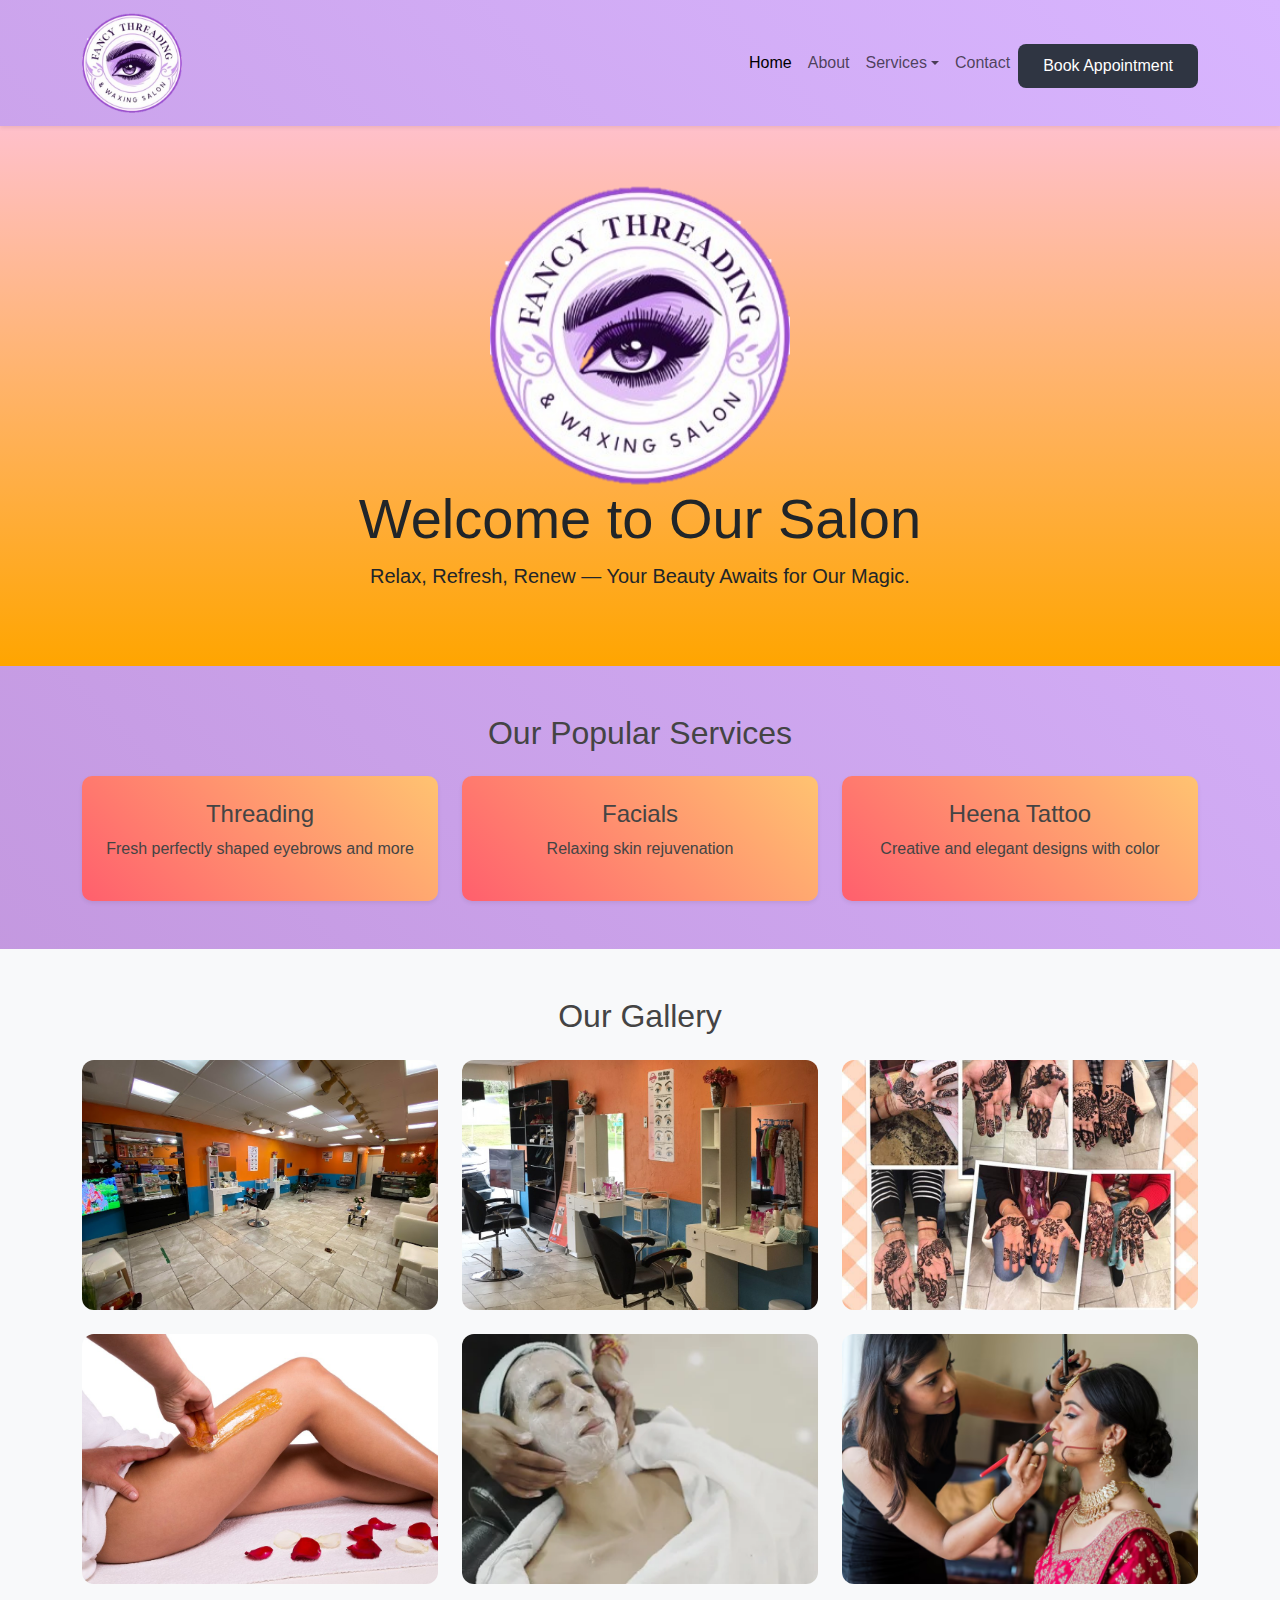
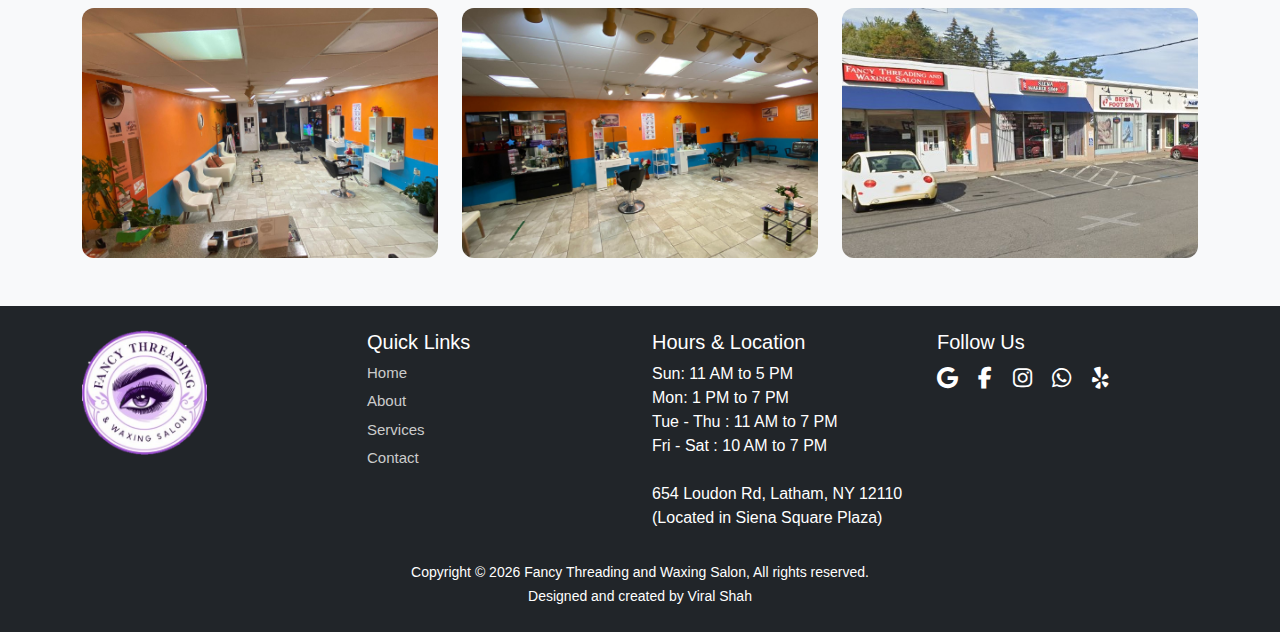
<file: index.html>
<!DOCTYPE html>
<html lang="en">
<head>
  <meta charset="UTF-8" />
  <meta name="viewport" content="width=device-width, initial-scale=1" />
  <title>Fancy Threading Salon | Home</title>
  <link rel="icon" href="images/favicon.ico">
  <link rel="stylesheet" href="https://cdnjs.cloudflare.com/ajax/libs/bootstrap/5.3.2/css/bootstrap.min.css">
  <link rel="stylesheet" href="css/style.css">
  <link rel="stylesheet" href="https://cdnjs.cloudflare.com/ajax/libs/font-awesome/6.5.0/css/all.min.css">
</head>
<body>

  <!-- NAV -->
  <nav class="navbar navbar-expand-lg navbar-light bg-light.bg-gradient shadow-sm nav">
    <div class="container">
      <a class="navbar-brand" href="index.html">
        <img src="logo3.png" height="100" width="100" alt="Fancy Threading Salon">
      </a>
      <button class="navbar-toggler" type="button" data-bs-toggle="collapse"
              data-bs-target="#navmenu">
        <span class="navbar-toggler-icon"></span>
      </button>
      <div class="collapse navbar-collapse" id="navmenu">
        <ul class="navbar-nav ms-auto">
          <li class="nav-item"><a class="nav-link active" href="index.html">Home</a></li>
          <li class="nav-item"><a class="nav-link" href="about.html">About</a></li>
          <li class="nav-item dropdown">
            <a class="nav-link dropdown-toggle" href="services.html"
               id="servicesDropdown" role="button" data-bs-toggle="dropdown">
              Services
            </a>
            <ul class="dropdown-menu">
              <li><a class="dropdown-item" href="services.html">All Services</a></li>
              <li><a class="dropdown-item" href="threading.html">Threading</a></li>
              <li><a class="dropdown-item" href="waxing.html">Waxing</a></li>
              <li><a class="dropdown-item" href="facial.html">Facial</a></li>
              <li><a class="dropdown-item" href="heena.html">Heena</a></li>
              <li><a class="dropdown-item" href="makeup-lash.html">Make-Up & Eyelash</a></li>
            </ul>
          </li>
          <li class="nav-item"><a class="nav-link" href="contact.html">Contact</a></li>
          <li class="nav-item">
            <a href="https://internal.growthzilla.com/integration?appid=23be7a29-db62-4c4b-bb4d-73be46a11d0d&biz=Fancy%20Threading&gc=PIH"
             target="_blank" 
             class="btn-book">
              Book Appointment</a>
          </li>
        </ul>
      </div>
    </div>
  </nav>

  <!-- Hero -->
  <header class="hero-section text-center text-white">
    <div class="container py-5">
      <img src="logo3.png" height="300" width="300" alt="Beauty Salon">
      <h1 class="display-4 text-dark">
        Welcome to Our Salon
      </h1>
      <p class="lead text-dark">
        Relax, Refresh, Renew — Your Beauty Awaits for Our Magic.
      </p>
    </div>
  </header>

  <!-- Services Preview -->
  <section class="py-5">
    <div class="container">
      <h2 class="text-center mb-4">Our Popular Services</h2>
      <div class="row g-4">
        <div class="col-md-4 text-center">
          <div class="service-card p-4 shadow-sm">
            <h4>Threading</h4>
            <p>Fresh perfectly shaped eyebrows and more</p>
          </div>
        </div>
        <div class="col-md-4 text-center">
          <div class="service-card p-4 shadow-sm">
            <h4>Facials</h4>
            <p>Relaxing skin rejuvenation</p>
          </div>
        </div>
        <div class="col-md-4 text-center">
          <div class="service-card p-4 shadow-sm">
            <h4>Heena Tattoo</h4>
            <p>Creative and elegant designs with color</p>
          </div>
        </div>
      </div>
    </div>
  </section>

  <!-- Image Gallery -->
<section class="py-5 bg-light" id="gallery">
  <div class="container">

    <h2 class="text-center mb-4">Our Gallery</h2>

    <div class="row g-4">

      <!-- Image 1 -->
      <div class="col-md-4 col-sm-6">
        <div class="gallery-item">
          <img src="images/ftws1.jpg"
               class="img-fluid rounded shadow-sm gallery-img"
               alt="Salon Work 1"
               data-bs-toggle="modal"
               data-bs-target="#galleryModal"
               onclick="showImage(this.src)">
        </div>
      </div>

      <!-- Image 2 -->
      <div class="col-md-4 col-sm-6">
        <div class="gallery-item">
          <img src="images/ftws2.jpg"
               class="img-fluid rounded shadow-sm gallery-img"
               alt="Salon Work 2"
               data-bs-toggle="modal"
               data-bs-target="#galleryModal"
               onclick="showImage(this.src)">
        </div>
      </div>

      <!-- Image 3 -->
      <div class="col-md-4 col-sm-6">
        <div class="gallery-item">
          <img src="images/ftws3.jpg"
               class="img-fluid rounded shadow-sm gallery-img"
               alt="Salon Work 3"
               data-bs-toggle="modal"
               data-bs-target="#galleryModal"
               onclick="showImage(this.src)">
        </div>
      </div>

      <!-- Image 4 -->
      <div class="col-md-4 col-sm-6">
        <div class="gallery-item">
          <img src="images/ftws4.jpg"
               class="img-fluid rounded shadow-sm gallery-img"
               alt="Salon Work 4"
               data-bs-toggle="modal"
               data-bs-target="#galleryModal"
               onclick="showImage(this.src)">
        </div>
      </div>

      <!-- Image 5 -->
      <div class="col-md-4 col-sm-6">
        <div class="gallery-item">
          <img src="images/ftws5.jpg"
               class="img-fluid rounded shadow-sm gallery-img"
               alt="Salon Work 5"
               data-bs-toggle="modal"
               data-bs-target="#galleryModal"
               onclick="showImage(this.src)">
        </div>
      </div>

      <!-- Image 6 -->
      <div class="col-md-4 col-sm-6">
        <div class="gallery-item">
          <img src="images/ftws6.jpg"
               class="img-fluid rounded shadow-sm gallery-img"
               alt="Salon Work 6"
               data-bs-toggle="modal"
               data-bs-target="#galleryModal"
               onclick="showImage(this.src)">
        </div>
      </div>

      <!-- Image 7 -->
      <div class="col-md-4 col-sm-6">
        <div class="gallery-item">
          <img src="images/ftws05.jpg"
               class="img-fluid rounded shadow-sm gallery-img"
               alt="Salon Work 7"
               data-bs-toggle="modal"
               data-bs-target="#galleryModal"
               onclick="showImage(this.src)">
        </div>
      </div>

      <!-- Image 8 -->
      <div class="col-md-4 col-sm-6">
        <div class="gallery-item">
          <img src="images/ftws01.jpg"
               class="img-fluid rounded shadow-sm gallery-img"
               alt="Salon Work 8"
               data-bs-toggle="modal"
               data-bs-target="#galleryModal"
               onclick="showImage(this.src)">
        </div>
      </div>

      <!-- Image 9 -->
      <div class="col-md-4 col-sm-6">
        <div class="gallery-item">
          <img src="images/ftws04.jpg"
               class="img-fluid rounded shadow-sm gallery-img"
               alt="Salon Work 9"
               data-bs-toggle="modal"
               data-bs-target="#galleryModal"
               onclick="showImage(this.src)">
        </div>
      </div>
    </div>
  </div>
</section>

  <!-- Footer -->
<footer class="footer bg-dark text-white py-4">
  <div class="container">
    <div class="row align-items-start text-center text-md-start">
      <!-- Logo -->
      <div class="col-md-3 mb-3 mb-md-0">
        <a class="navbar-brand" href="index.html">
          <img src="logo3.png" height="125" width="125" alt="Fancy Threading Salon">
        </a>
      </div>
      <!-- Quick Links -->
      <div class="col-md-3 mb-3 mb-md-0">
        <h5>Quick Links</h5>
        <ul class="list-unstyled footer-links">
          <li><a href="index.html">Home</a></li>
          <li><a href="about.html">About</a></li>
          <li><a href="services.html">Services</a></li>
          <li><a href="contact.html">Contact</a></li>
        </ul>
      </div>
      <!-- Hours & Location -->
      <div class="col-md-3 mb-3 mb-md-0">
        <h5>Hours & Location</h5>
        <p class="mb-0">
          Sun:        11 AM to 5 PM <br>
          Mon:        1 PM to 7 PM <br>
          Tue - Thu : 11 AM to 7 PM <br>
          Fri - Sat : 10 AM to 7 PM <br><br>
          654 Loudon Rd, Latham, NY 12110 <br>
          (Located in Siena Square Plaza)
        </p>
      </div>
      <!-- Social Media -->
      <div class="col-md-3">
        <h5>Follow Us</h5>
        <div class="social-icons mt-2">
          <a href="#" class="me-3"><i class="fab fa-google"></i></a>
          <a href="#" class="me-3"><i class="fab fa-facebook-f"></i></a>
          <a href="#" class="me-3"><i class="fab fa-instagram"></i></a>
          <a href="#" class="me-3"><i class="fab fa-whatsapp"></i></a>
          <a href="#"><i class="fab fa-yelp"></i></a>
        </div>
      </div>
    </div>
    <div class="copyright">
      <small>Copyright &copy; 2026 Fancy Threading and Waxing Salon, All rights reserved. </small>
      <br>
      <small>Designed and created by Viral Shah</small>
    </div>
  </div>
</footer>

  <!-- Gallery Modal -->
<div class="modal fade" id="galleryModal" tabindex="-1">
  <div class="modal-dialog modal-dialog-centered modal-lg">
    <div class="modal-content bg-transparent border-0">

      <div class="modal-body text-center p-0">
        <img id="modalImage" class="img-fluid rounded">
      </div>

    </div>
  </div>
</div>

<script src="https://cdnjs.cloudflare.com/ajax/libs/bootstrap/5.3.2/js/bootstrap.bundle.min.js"></script>
<script src="js/script.js"></script>
</body>
</html>
</file>
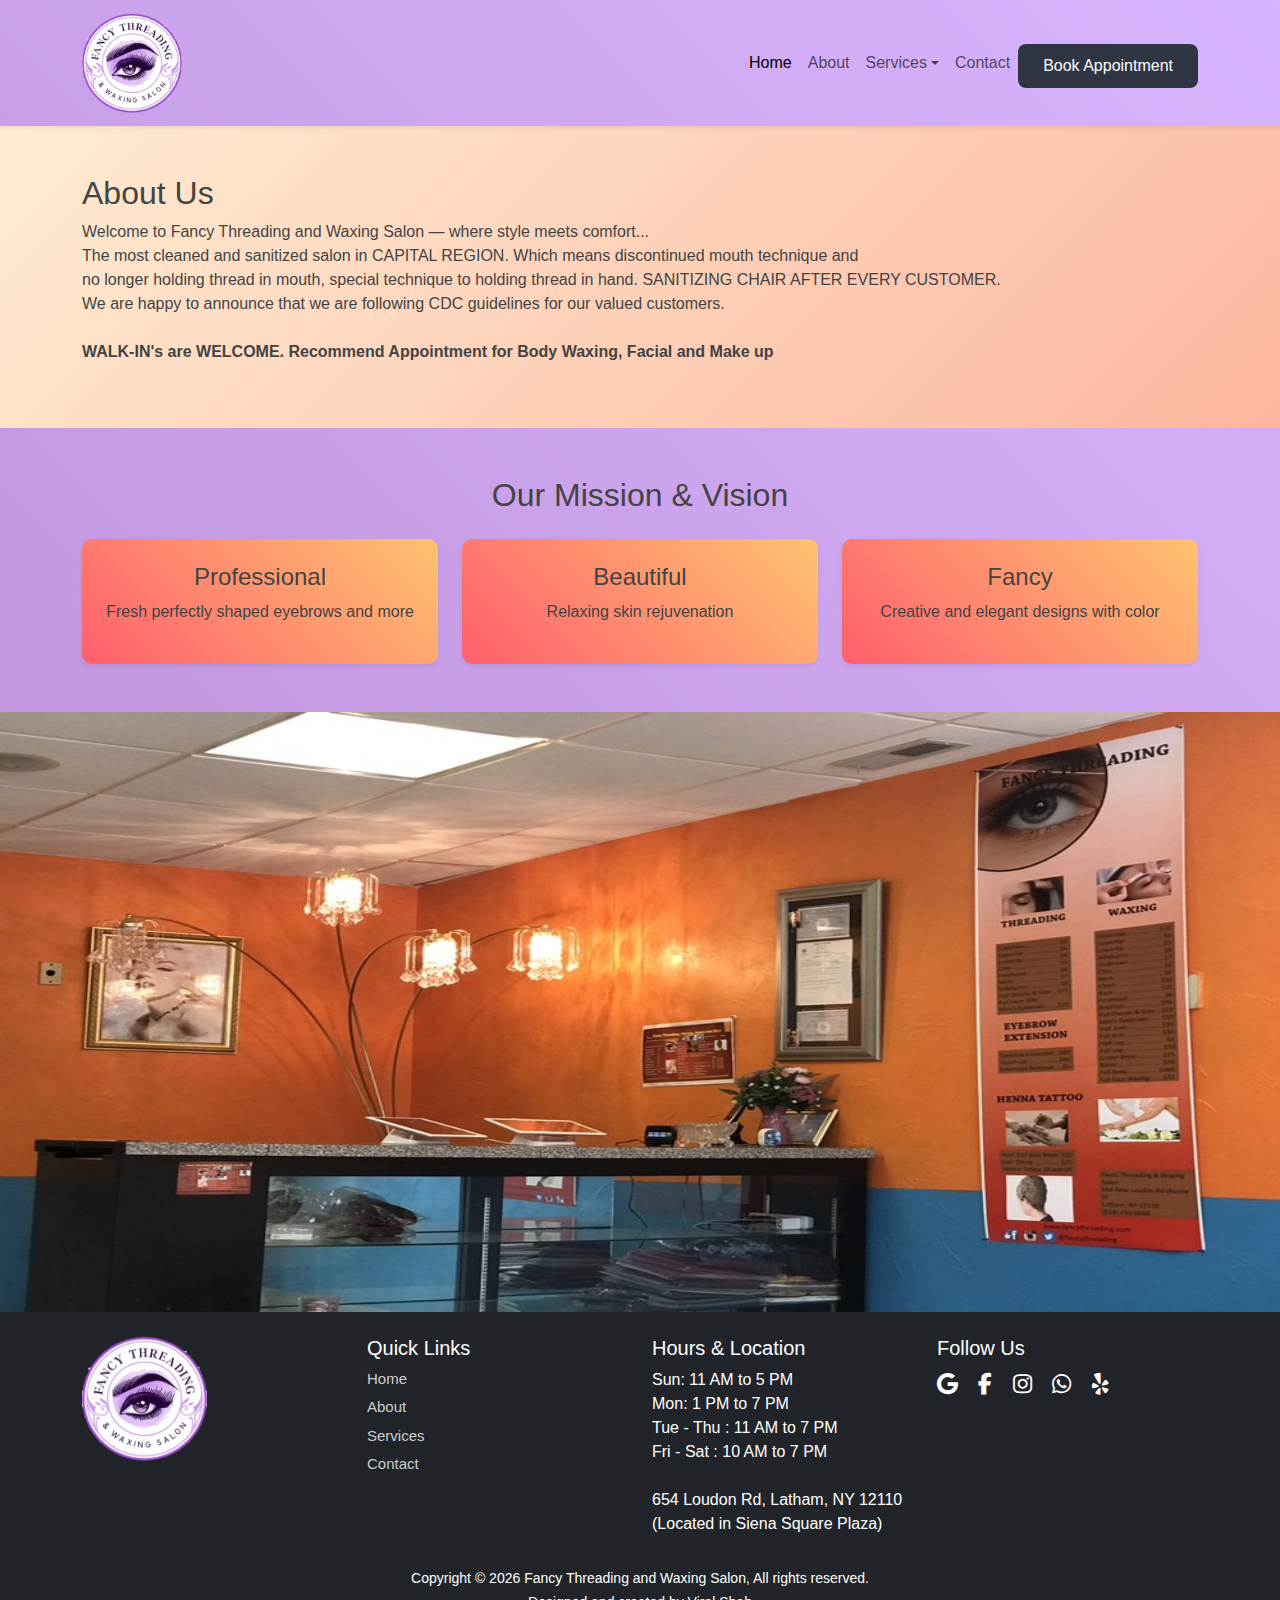
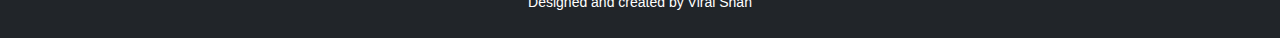
<file: about.html>
<!DOCTYPE html>
<html lang="en">
<head>
  <meta charset="UTF-8" /><meta name="viewport" content="width=device-width, initial-scale=1" />
  <title> Fancy Threading Salon | About</title>
  <link rel="icon" href="images/favicon.ico">
  <link rel="stylesheet" href="https://cdnjs.cloudflare.com/ajax/libs/bootstrap/5.3.2/css/bootstrap.min.css">
  <link rel="stylesheet" href="css/style.css">
  <link rel="stylesheet" href="https://cdnjs.cloudflare.com/ajax/libs/font-awesome/6.5.0/css/all.min.css">
</head>
<body>
  <!-- NAV -->
  <nav class="navbar navbar-expand-lg navbar-light bg-light.bg-gradient shadow-sm nav">
    <div class="container">
      <a class="navbar-brand" href="index.html">
        <img src="logo3.png" height="100" width="100" alt="Fancy Threading Salon">
      </a>
      <button class="navbar-toggler" type="button" data-bs-toggle="collapse"
              data-bs-target="#navmenu">
        <span class="navbar-toggler-icon"></span>
      </button>
      <div class="collapse navbar-collapse" id="navmenu">
        <ul class="navbar-nav ms-auto">
          <li class="nav-item"><a class="nav-link active" href="index.html">Home</a></li>
          <li class="nav-item"><a class="nav-link" href="about.html">About</a></li>
          <li class="nav-item dropdown">
            <a class="nav-link dropdown-toggle" href="services.html"
               id="servicesDropdown" role="button" data-bs-toggle="dropdown">
              Services
            </a>
            <ul class="dropdown-menu">
              <li><a class="dropdown-item" href="services.html">All Services</a></li>
              <li><a class="dropdown-item" href="threading.html">Threading</a></li>
              <li><a class="dropdown-item" href="waxing.html">Waxing</a></li>
              <li><a class="dropdown-item" href="facial.html">Facial</a></li>
              <li><a class="dropdown-item" href="heena.html">Heena</a></li>
              <li><a class="dropdown-item" href="makeup-lash.html">Make-Up & Eyelash</a></li>
            </ul>
          </li>
          <li class="nav-item"><a class="nav-link" href="contact.html">Contact</a></li>
          <li class="nav-item"><a href="#" class="btn-book">Book Appointment</a></li>
        </ul>
      </div>
    </div>
  </nav>

  <!-- About Section with Background -->
<section class="about-section py-5">
  <div class="container">
    <h2>About Us</h2>
    <p>
      Welcome to Fancy Threading and Waxing Salon — where style meets comfort...<br>
      The most cleaned and sanitized salon in CAPITAL REGION. Which means discontinued mouth technique and <br>
      no longer holding thread in mouth, special technique to holding thread in hand. SANITIZING CHAIR AFTER EVERY CUSTOMER. <br>
      We are happy to announce that we are following CDC guidelines for our valued customers.  <br><br>

      <strong>WALK-IN's are WELCOME. Recommend Appointment for Body Waxing, Facial and Make up</strong> 
    </p>
  </div>
</section>


<!-- Mission & Vision (No Background) -->
<section class="py-5">
  <div class="container">
    <h2 class="text-center mb-4">Our Mission & Vision</h2>
    <div class="row g-4">
      <div class="col-md-4 text-center">
        <div class="service-card p-4 shadow-sm">
          <h4>Professional</h4>
          <p>Fresh perfectly shaped eyebrows and more</p>
        </div>
      </div>
      <div class="col-md-4 text-center">
        <div class="service-card p-4 shadow-sm">
          <h4>Beautiful</h4>
          <p>Relaxing skin rejuvenation</p>
        </div>
      </div>
      <div class="col-md-4 text-center">
        <div class="service-card p-4 shadow-sm">
          <h4>Fancy</h4>
          <p>Creative and elegant designs with color</p>
        </div>
      </div>
    </div>
  </div>
</section>

<!-- Background Image -->
<img src="./images/abt-bg.jpg" class="abt-bg" height="600" width="100%" />

 <!-- Footer -->
<footer class="footer bg-dark text-white py-4">
  <div class="container">
    <div class="row align-items-start text-center text-md-start">
      <!-- Logo -->
      <div class="col-md-3 mb-3 mb-md-0">
        <a class="navbar-brand" href="index.html">
          <img src="logo3.png" height="125" width="125" alt="Fancy Threading Salon">
        </a>
      </div>
      <!-- Quick Links -->
      <div class="col-md-3 mb-3 mb-md-0">
        <h5>Quick Links</h5>
        <ul class="list-unstyled footer-links">
          <li><a href="index.html">Home</a></li>
          <li><a href="about.html">About</a></li>
          <li><a href="services.html">Services</a></li>
          <li><a href="contact.html">Contact</a></li>
        </ul>
      </div>
      <!-- Hours & Location -->
      <div class="col-md-3 mb-3 mb-md-0">
        <h5>Hours & Location</h5>
        <p class="mb-0">
          Sun:        11 AM to 5 PM <br>
          Mon:        1 PM to 7 PM <br>
          Tue - Thu : 11 AM to 7 PM <br>
          Fri - Sat : 10 AM to 7 PM <br><br>
          654 Loudon Rd, Latham, NY 12110 <br>
          (Located in Siena Square Plaza)
        </p>
      </div>
      <!-- Social Media -->
      <div class="col-md-3">
        <h5>Follow Us</h5>
        <div class="social-icons mt-2">
          <a href="#" class="me-3"><i class="fab fa-google"></i></a>
          <a href="#" class="me-3"><i class="fab fa-facebook-f"></i></a>
          <a href="#" class="me-3"><i class="fab fa-instagram"></i></a>
          <a href="#" class="me-3"><i class="fab fa-whatsapp"></i></a>
          <a href="#"><i class="fab fa-yelp"></i></a>
        </div>
      </div>
    </div>
    <div class="copyright">
      <small>Copyright &copy; 2026 Fancy Threading and Waxing Salon, All rights reserved. </small>
      <br>
      <small>Designed and created by Viral Shah</small>
    </div>
  </div>
</footer>

  <!-- Gallery Modal -->
<div class="modal fade" id="galleryModal" tabindex="-1">
  <div class="modal-dialog modal-dialog-centered modal-lg">
    <div class="modal-content bg-transparent border-0">

      <div class="modal-body text-center p-0">
        <img id="modalImage" class="img-fluid rounded">
      </div>

    </div>
  </div>
</div>

<script src="https://cdnjs.cloudflare.com/ajax/libs/bootstrap/5.3.2/js/bootstrap.bundle.min.js"></script>
<script src="js/script.js"></script>
</body>
</html>
</file>
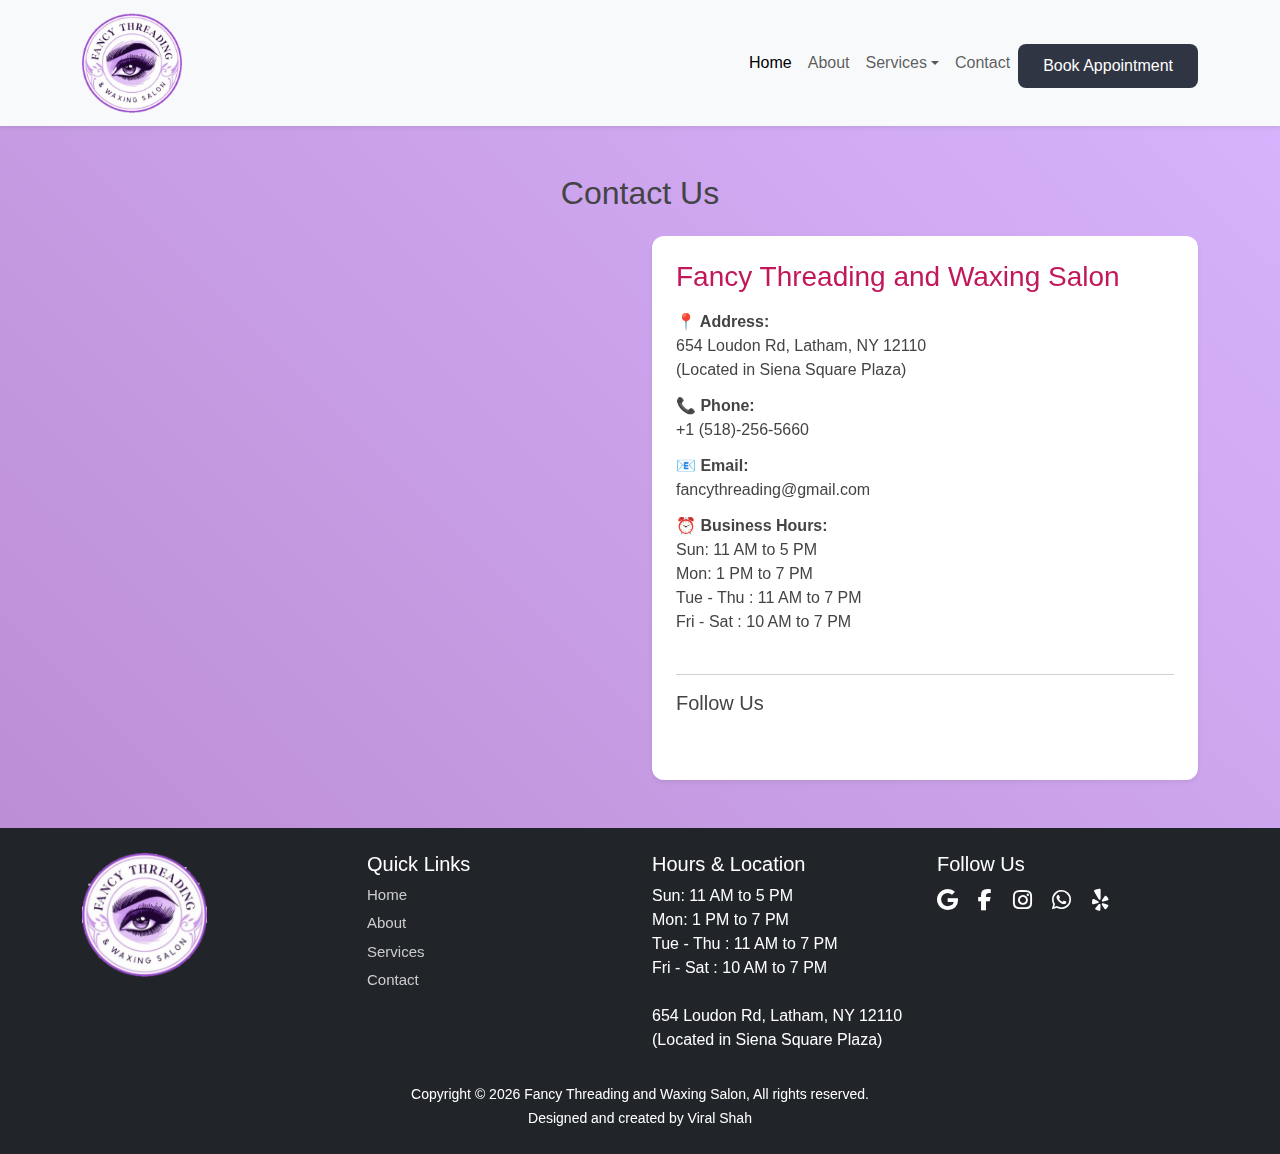
<file: contact.html>
<!DOCTYPE html>
<html lang="en">
<head>
<meta charset="UTF-8" /><meta name="viewport" content="width=device-width, initial-scale=1" />
<title>Fancy Threading Salon | Contact Us</title>
<link rel="icon" href="images/favicon.ico">
<link rel="stylesheet" href="https://cdnjs.cloudflare.com/ajax/libs/bootstrap/5.3.2/css/bootstrap.min.css">
<link rel="stylesheet" href="css/style.css">
<link rel="stylesheet" href="https://cdnjs.cloudflare.com/ajax/libs/font-awesome/6.5.0/css/all.min.css">
</head>
<body>

<!-- NAV -->
   <nav class="navbar navbar-expand-lg navbar-light bg-light shadow-sm">
    <div class="container">
      <a class="navbar-brand" href="index.html">
        <img src="logo3.png" height="100" width="100" alt="Fancy Threading Salon">
      </a>
      <button class="navbar-toggler" type="button" data-bs-toggle="collapse"
              data-bs-target="#navmenu">
        <span class="navbar-toggler-icon"></span>
      </button>
      <div class="collapse navbar-collapse" id="navmenu">
        <ul class="navbar-nav ms-auto">
          <li class="nav-item"><a class="nav-link active" href="index.html">Home</a></li>
          <li class="nav-item"><a class="nav-link" href="about.html">About</a></li>
          <li class="nav-item dropdown">
            <a class="nav-link dropdown-toggle" href="services.html"
               id="servicesDropdown" role="button" data-bs-toggle="dropdown">
              Services
            </a>
            <ul class="dropdown-menu">
              <li><a class="dropdown-item" href="services.html">All Services</a></li>
              <li><a class="dropdown-item" href="threading.html">Threading</a></li>
              <li><a class="dropdown-item" href="waxing.html">Waxing</a></li>
              <li><a class="dropdown-item" href="facial.html">Facial</a></li>
              <li><a class="dropdown-item" href="heena.html">Heena</a></li>
              <li><a class="dropdown-item" href="makeup-lash.html">Make-Up & Eyelash</a></li>
            </ul>
          </li>
          <li class="nav-item"><a class="nav-link" href="contact.html">Contact</a></li>
          <li class="nav-item"><a href="#" class="btn-book">Book Appointment</a></li>
        </ul>
      </div>
    </div>
  </nav>

<main class="container py-5">
  <h2 class="text-center mb-4">Contact Us</h2>
  <div class="row g-4 align-items-center">
    <!-- GOOGLE MAP -->
    <div class="col-md-6">
      <iframe src="https://www.google.com/maps/embed?pb=!1m18!1m12!1m3!1d2930.5188088202576!2d-73.76513062357638!3d42.
      73507451132639!2m3!1f0!2f0!3f0!3m2!1i1024!2i768!4f13.1!3m3!1m2!1s0x89de0df4ef13f4a7%3A0x365f70da56e1c180!2sFancy%20Threading
      %20and%20Waxing%20Salon!5e0!3m2!1sen!2sus!4v1769460449315!5m2!1sen!2sus" 
      width="600" height="450" 
      style="border:0;" allowfullscreen="" 
      loading="lazy" referrerpolicy="no-referrer-when-downgrade">
    </iframe>
    </div>
    <!-- BUSINESS INFO -->
    <div class="col-md-6">
      <div class="contact-info-box p-4 shadow-sm">
        <h3 class="mb-3">Fancy Threading and Waxing Salon</h3>
        <p>
          <strong>📍 Address:</strong><br>
          654 Loudon Rd, Latham, NY 12110<br>
          (Located in Siena Square Plaza)
        </p>
        <p>
          <strong>📞 Phone:</strong><br>
          +1 (518)-256-5660 
        </p>
        <p>
          <strong>📧 Email:</strong><br>
          fancythreading@gmail.com
        </p>
        <p>
          <strong>⏰ Business Hours:</strong><br>
          Sun:        11 AM to 5 PM <br>
          Mon:        1 PM to 7 PM <br>
          Tue - Thu : 11 AM to 7 PM <br>
          Fri - Sat : 10 AM to 7 PM <br><br>
        </p>
        <hr>
        <h5>Follow Us</h5>
        <div class="social-icons mt-2">
          <a href="#" class="me-3">Google</a>
          <a href="#" class="me-3">Facebook</a>
          <a href="#" class="me-3">Instagram</a>
          <a href="#" class="me-3">WhatsApp</a>
          <a href="#">Yelp</a>
        </div>
      </div>
    </div>
  </div>
</main>

<!-- Footer -->
<footer class="footer bg-dark text-white py-4">
  <div class="container">
    <div class="row align-items-start text-center text-md-start">
      <!-- Logo -->
      <div class="col-md-3 mb-3 mb-md-0">
        <a class="navbar-brand" href="index.html">
          <img src="logo3.png" height="125" width="125" alt="Fancy Threading Salon">
        </a>
      </div>
      <!-- Quick Links -->
      <div class="col-md-3 mb-3 mb-md-0">
        <h5>Quick Links</h5>
        <ul class="list-unstyled footer-links">
          <li><a href="index.html">Home</a></li>
          <li><a href="about.html">About</a></li>
          <li><a href="services.html">Services</a></li>
          <li><a href="contact.html">Contact</a></li>
        </ul>
      </div>
      <!-- Hours & Location -->
      <div class="col-md-3 mb-3 mb-md-0">
        <h5>Hours & Location</h5>
        <p class="mb-0">
          Sun:        11 AM to 5 PM <br>
          Mon:        1 PM to 7 PM <br>
          Tue - Thu : 11 AM to 7 PM <br>
          Fri - Sat : 10 AM to 7 PM <br><br>
          654 Loudon Rd, Latham, NY 12110 <br>
          (Located in Siena Square Plaza)
        </p>
      </div>
      <!-- Social Media -->
      <div class="col-md-3">
        <h5>Follow Us</h5>
        <div class="social-icons mt-2">
          <a href="#" class="me-3"><i class="fab fa-google"></i></a>
          <a href="#" class="me-3"><i class="fab fa-facebook-f"></i></a>
          <a href="#" class="me-3"><i class="fab fa-instagram"></i></a>
          <a href="#" class="me-3"><i class="fab fa-whatsapp"></i></a>
          <a href="#"><i class="fab fa-yelp"></i></a>
        </div>
      </div>
    </div>
    <div class="copyright">
      <small>Copyright &copy; 2026 Fancy Threading and Waxing Salon, All rights reserved. </small>
      <br>
      <small>Designed and created by Viral Shah</small>
    </div>
  </div>
</footer>

<script src="https://cdnjs.cloudflare.com/ajax/libs/bootstrap/5.3.2/js/bootstrap.bundle.min.js"></script>
<script src="js/script.js"></script>
</body>
</html>
</file>
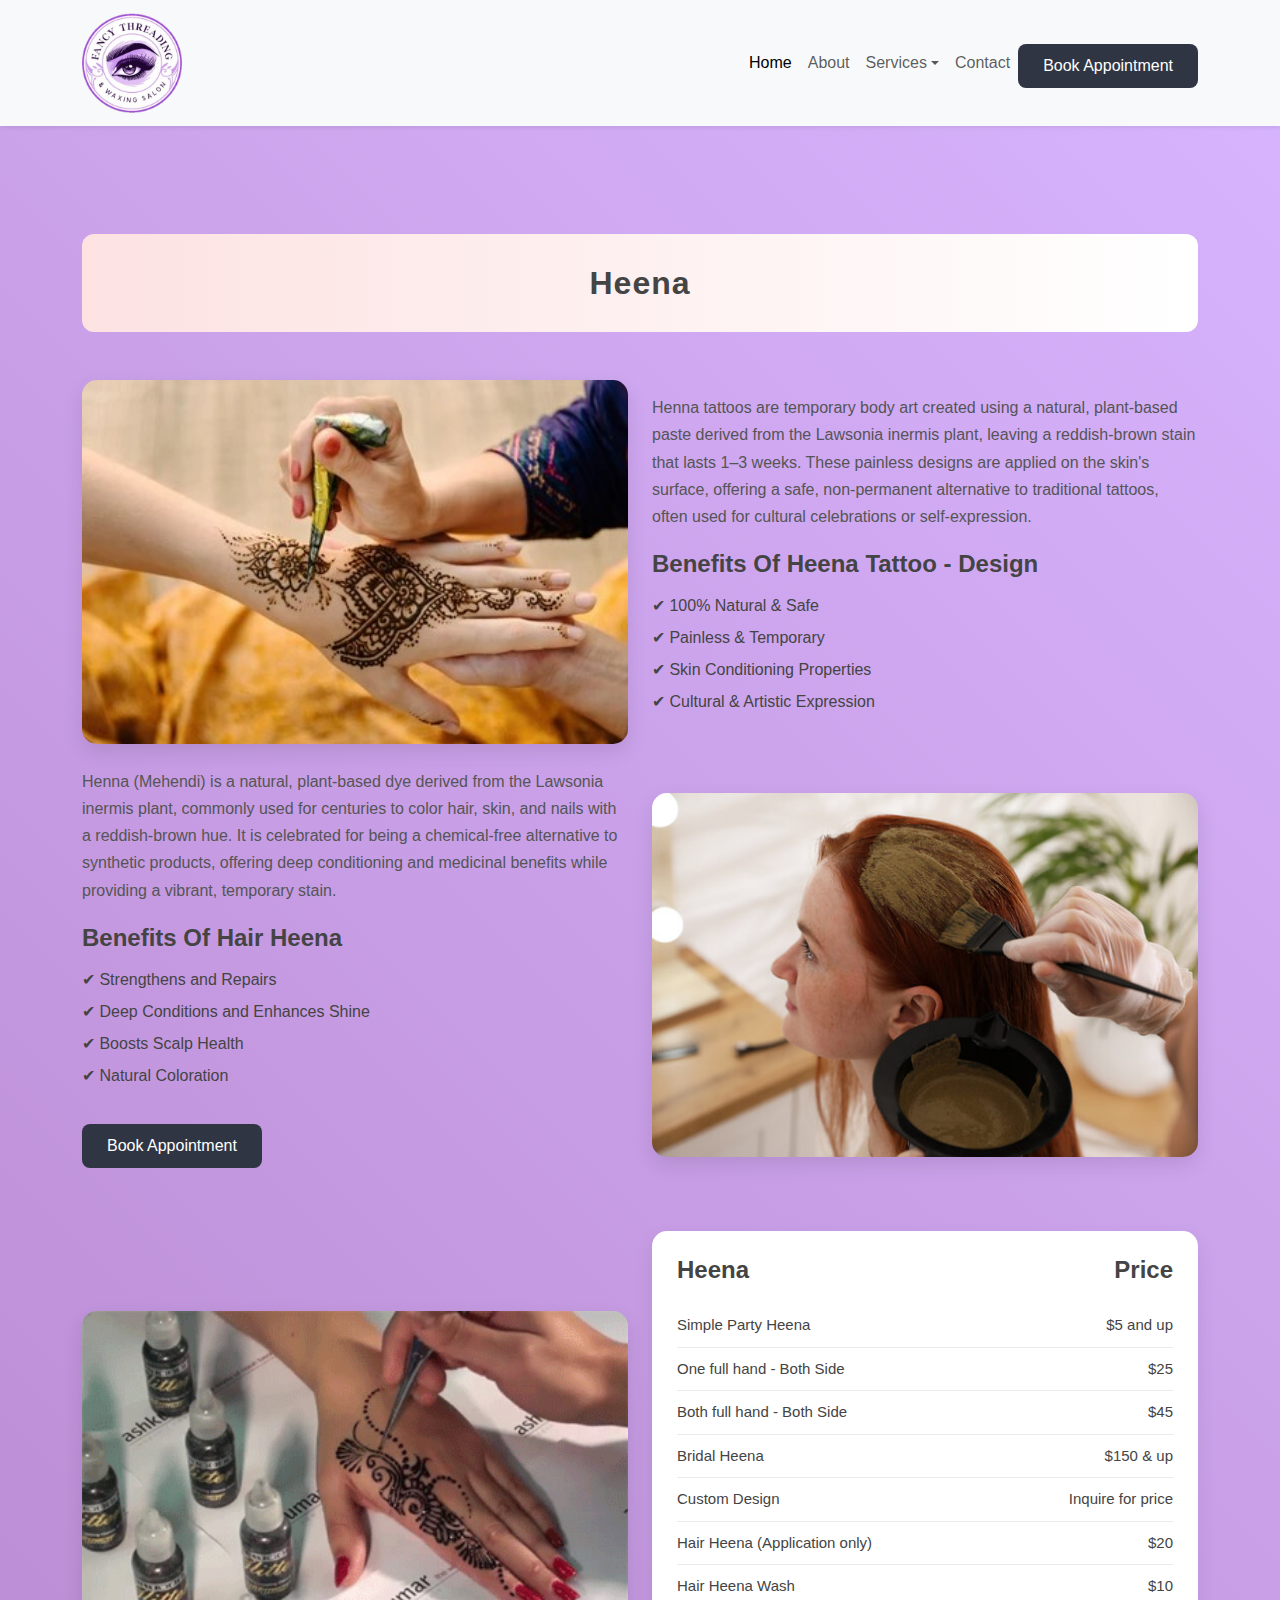
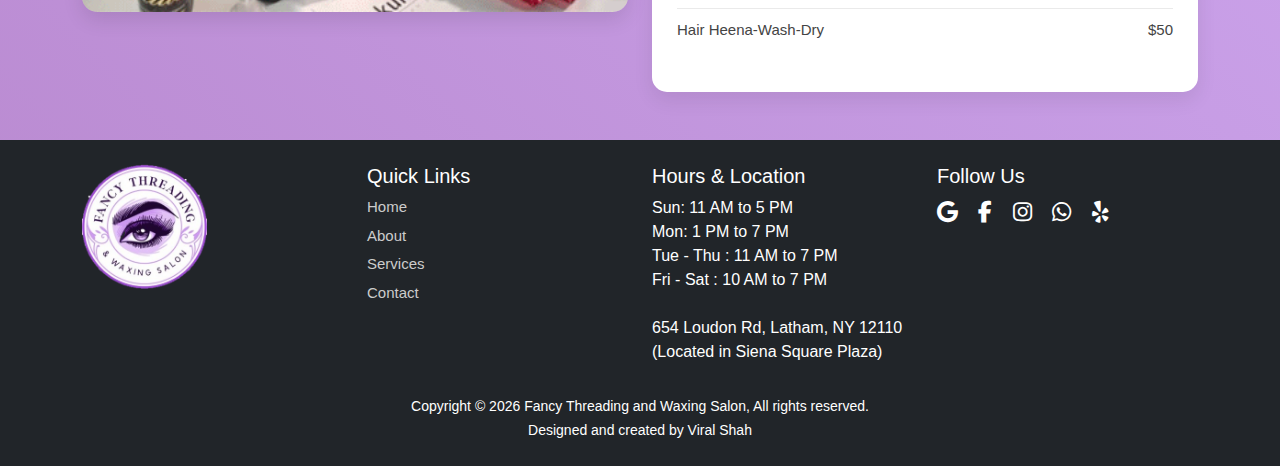
<file: heena.html>
<!DOCTYPE html>
<html>
<head><meta charset="UTF-8" /><meta name="viewport" content="width=device-width, initial-scale=1" />
<title>Fancy Threading Salon | Heena</title>
<link rel="icon" href="images/favicon.ico">
<link rel="stylesheet" href="https://cdnjs.cloudflare.com/ajax/libs/bootstrap/5.3.2/css/bootstrap.min.css">
<link rel="stylesheet" href="css/style.css">
<link rel="stylesheet" href="https://cdnjs.cloudflare.com/ajax/libs/font-awesome/6.5.0/css/all.min.css">
</head>
<body>

<!-- NAV -->
  <nav class="navbar navbar-expand-lg navbar-light bg-light shadow-sm">
    <div class="container">
      <a class="navbar-brand" href="index.html">
        <img src="logo3.png" height="100" width="100" alt="Fancy Threading Salon">
      </a>
      <button class="navbar-toggler" type="button" data-bs-toggle="collapse"
              data-bs-target="#navmenu">
        <span class="navbar-toggler-icon"></span>
      </button>
      <div class="collapse navbar-collapse" id="navmenu">
        <ul class="navbar-nav ms-auto">
          <li class="nav-item"><a class="nav-link active" href="index.html">Home</a></li>
          <li class="nav-item"><a class="nav-link" href="about.html">About</a></li>
          <li class="nav-item dropdown">
            <a class="nav-link dropdown-toggle" href="services.html"
               id="servicesDropdown" role="button" data-bs-toggle="dropdown">
              Services
            </a>
            <ul class="dropdown-menu">
              <li><a class="dropdown-item" href="services.html">All Services</a></li>
              <li><a class="dropdown-item" href="threading.html">Threading</a></li>
              <li><a class="dropdown-item" href="waxing.html">Waxing</a></li>
              <li><a class="dropdown-item" href="facial.html">Facial</a></li>
              <li><a class="dropdown-item" href="heena.html">Heena</a></li>
              <li><a class="dropdown-item" href="makeup-lash.html">Make-Up & Eyelash</a></li>
            </ul>
          </li>
          <li class="nav-item"><a class="nav-link" href="contact.html">Contact</a></li>
          <li class="nav-item"><a href="#" class="btn-book">Book Appointment</a></li>
        </ul>
      </div>
    </div>
  </nav>

<main class="container py-5">
  <!--Section -->
  <section class="threading-section">
    <!-- Header -->
    <div class="threading-header mb-5">
      <h2>Heena</h2>
    </div>
    <!-- Info Section -->
    <div class="row align-items-center mb-5 g-4">
      <!-- Image -->
      <div class="col-lg-6">
        <img src="images/heena2.jpg" alt="Heena" class="threading-img">
      </div>
      <!-- Content -->
      <div class="col-lg-6 threading-content">
        <p>
           Henna tattoos are temporary body art created using a natural, plant-based paste derived from the Lawsonia inermis plant, 
           leaving a reddish-brown stain that lasts 1–3 weeks. These painless designs are applied on the skin's surface, offering a safe,
            non-permanent alternative to traditional tattoos, often used for cultural celebrations or self-expression. 
        </p>
        <h4>Benefits Of Heena Tattoo - Design</h4>
        <ul class="benefits-list list-unstyled">
          <li>✔ 100% Natural & Safe</li>
          <li>✔ Painless & Temporary</li>
          <li>✔ Skin Conditioning Properties</li>
          <li>✔ Cultural & Artistic Expression</li>
        </ul>
      </div>
      <div class="col-lg-6 threading-content">
        <p>
           Henna (Mehendi) is a natural, plant-based dye derived from the Lawsonia inermis plant, commonly used for centuries
           to color hair, skin, and nails with a reddish-brown hue. It is celebrated for being a chemical-free alternative to
           synthetic products, offering deep conditioning and medicinal benefits while providing a vibrant, temporary stain. 
        </p>
        <h4>Benefits Of Hair Heena</h4>
        <ul class="benefits-list list-unstyled">
          <li>✔ Strengthens and Repairs</li>
          <li>✔ Deep Conditions and Enhances Shine</li>
          <li>✔ Boosts Scalp Health</li>
          <li>✔ Natural Coloration</li>
        </ul>
        <a href="#" class="btn-book">Book Appointment</a>
      </div>
      <div class="col-lg-6">
        <img src="images/hairheena2.jpg" alt="Heena" class="threading-img">
      </div>
    </div>
    <!-- Price Section -->
    <div class="row align-items-center g-4">
      <!-- Image -->
      <div class="col-lg-6">
        <img src="images/heena2.gif" alt="Heena Price" class="threading-img">
      </div>
      <!-- Price Table -->
      <div class="col-lg-6">
        <div class="price-card">
          <h4 class="d-flex justify-content-between">
            <span>Heena</span>
            <span>Price</span>
          </h4>
          <ul class="price-list list-unstyled">
            <li><span>Simple Party Heena </span><span>$5 and up</span></li>
            <li><span>One full hand - Both Side</span><span>$25</span></li>
            <li><span>Both full hand - Both Side</span><span>$45</span></li>
            <li><span>Bridal Heena</span><span>$150 & up</span></li>
            <li><span>Custom Design</span><span>Inquire for price</span></li>
            <li><span>Hair Heena (Application only)</span><span>$20</span></li>
            <li><span>Hair Heena Wash</span><span>$10</span></li>
            <li><span>Hair Heena-Wash-Dry </span><span>$50</span></li>
          </ul>
        </div>
      </div>
    </div>
  </section>
</main>

<!-- Footer -->
<footer class="footer bg-dark text-white py-4">
  <div class="container">
    <div class="row align-items-start text-center text-md-start">
      <!-- Logo -->
      <div class="col-md-3 mb-3 mb-md-0">
        <a class="navbar-brand" href="index.html">
          <img src="logo3.png" height="125" width="125" alt="Fancy Threading Salon">
        </a>
      </div>
      <!-- Quick Links -->
      <div class="col-md-3 mb-3 mb-md-0">
        <h5>Quick Links</h5>
        <ul class="list-unstyled footer-links">
          <li><a href="index.html">Home</a></li>
          <li><a href="about.html">About</a></li>
          <li><a href="services.html">Services</a></li>
          <li><a href="contact.html">Contact</a></li>
        </ul>
      </div>
      <!-- Hours & Location -->
      <div class="col-md-3 mb-3 mb-md-0">
        <h5>Hours & Location</h5>
        <p class="mb-0">
          Sun:        11 AM to 5 PM <br>
          Mon:        1 PM to 7 PM <br>
          Tue - Thu : 11 AM to 7 PM <br>
          Fri - Sat : 10 AM to 7 PM <br><br>
          654 Loudon Rd, Latham, NY 12110 <br>
          (Located in Siena Square Plaza)
        </p>
      </div>
      <!-- Social Media -->
      <div class="col-md-3">
        <h5>Follow Us</h5>
        <div class="social-icons mt-2">
          <a href="#" class="me-3"><i class="fab fa-google"></i></a>
          <a href="#" class="me-3"><i class="fab fa-facebook-f"></i></a>
          <a href="#" class="me-3"><i class="fab fa-instagram"></i></a>
          <a href="#" class="me-3"><i class="fab fa-whatsapp"></i></a>
          <a href="#"><i class="fab fa-yelp"></i></a>
        </div>
      </div>
    </div>
    <div class="copyright">
      <small>Copyright &copy; 2026 Fancy Threading and Waxing Salon, All rights reserved. </small>
      <br>
      <small>Designed and created by Viral Shah</small>
    </div>
  </div>
</footer>

<script src="https://cdnjs.cloudflare.com/ajax/libs/bootstrap/5.3.2/js/bootstrap.bundle.min.js"></script>
<script src="js/script.js"></script>
</body>
</html>
</file>
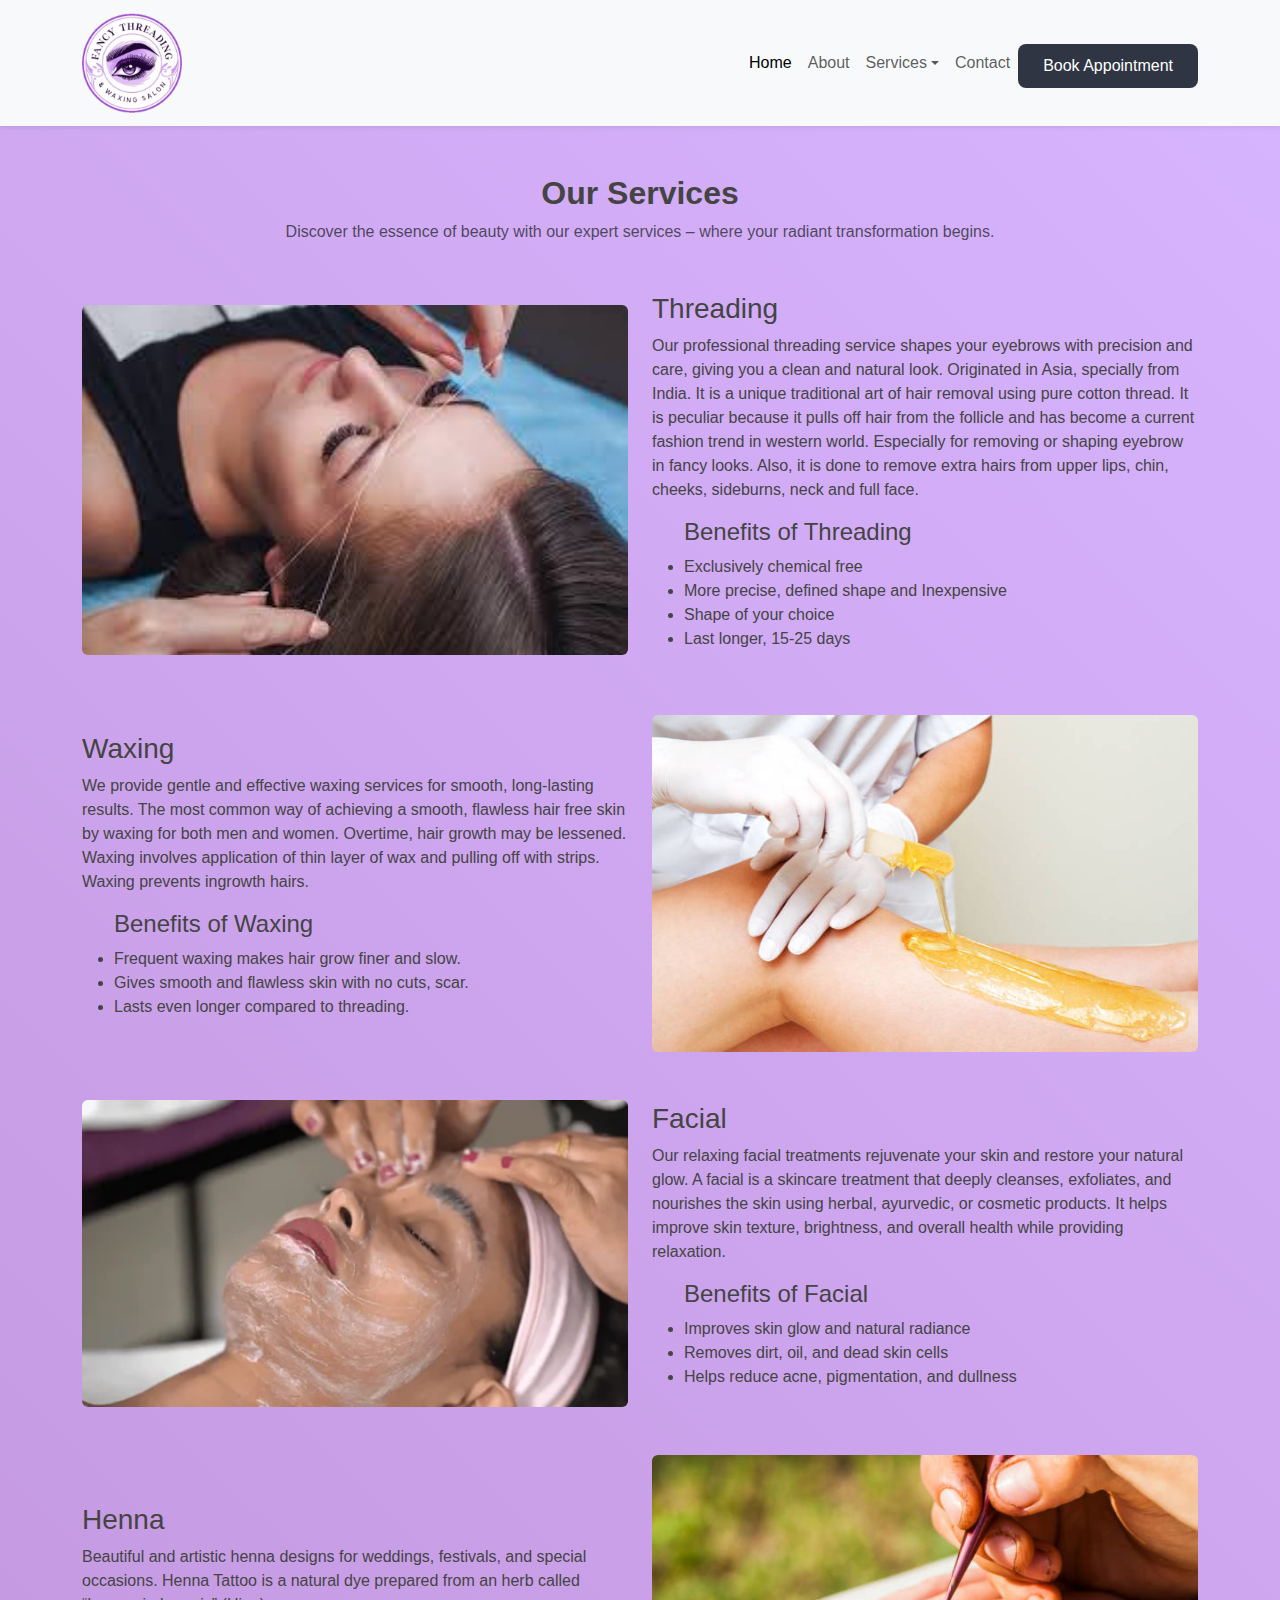
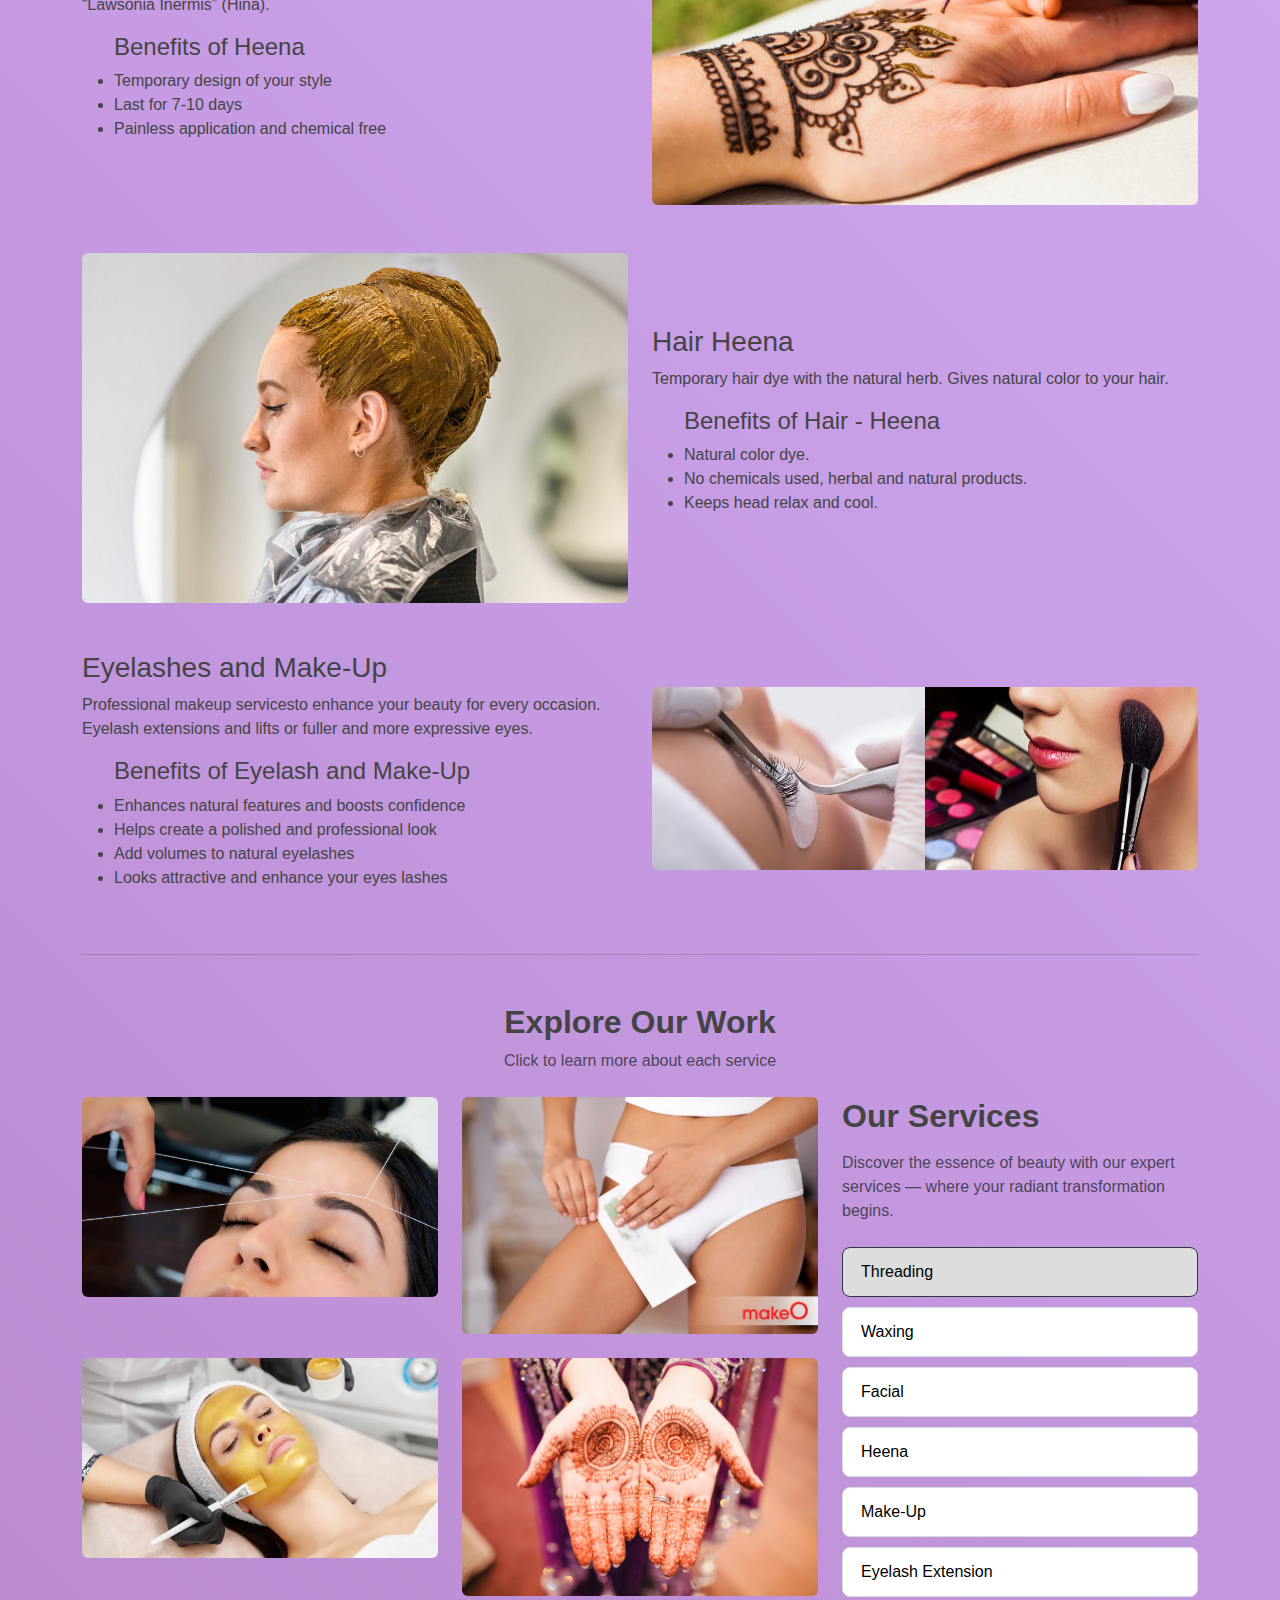
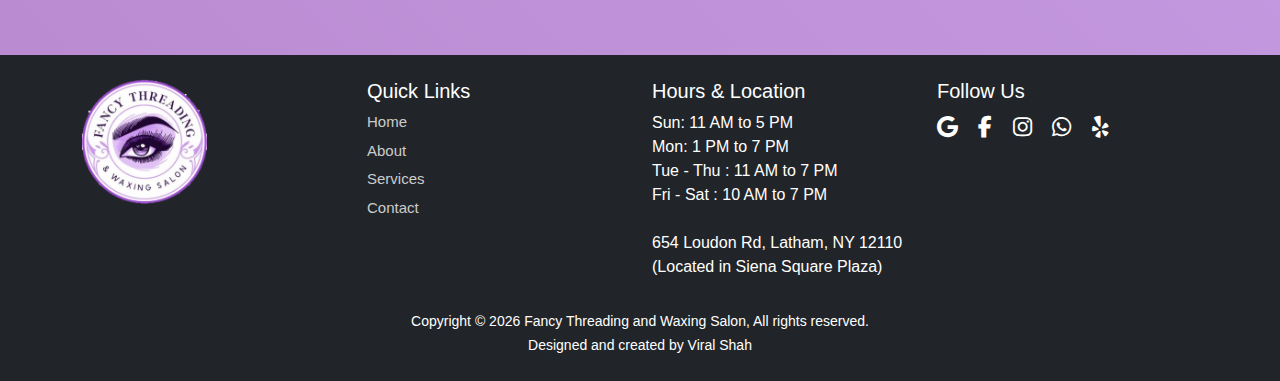
<file: services.html>
<!DOCTYPE html>
<html>
<head>
<meta charset="UTF-8" /><meta name="viewport" content="width=device-width, initial-scale=1" />
<title>Fancy Threading Salon | Services</title>
<link rel="icon" href="images/favicon.ico">
<link rel="stylesheet" href="https://cdnjs.cloudflare.com/ajax/libs/bootstrap/5.3.2/css/bootstrap.min.css">
<link rel="stylesheet" href="css/style.css">
<link rel="stylesheet" href="https://cdnjs.cloudflare.com/ajax/libs/font-awesome/6.5.0/css/all.min.css">
</head>
<body>

<!-- NAV (same) -->
 <nav class="navbar navbar-expand-lg navbar-light bg-light shadow-sm">
    <div class="container">
      <a class="navbar-brand" href="index.html">
        <img src="logo3.png" height="100" width="100" alt="Fancy Threading Salon">
      </a>
      <button class="navbar-toggler" type="button" data-bs-toggle="collapse"
              data-bs-target="#navmenu">
        <span class="navbar-toggler-icon"></span>
      </button>
      <div class="collapse navbar-collapse" id="navmenu">
        <ul class="navbar-nav ms-auto">
          <li class="nav-item"><a class="nav-link active" href="index.html">Home</a></li>
          <li class="nav-item"><a class="nav-link" href="about.html">About</a></li>
          <li class="nav-item dropdown">
            <a class="nav-link dropdown-toggle" href="services.html"
               id="servicesDropdown" role="button" data-bs-toggle="dropdown">
              Services
            </a>
            <ul class="dropdown-menu">
              <li><a class="dropdown-item" href="services.html">All Services</a></li>
              <li><a class="dropdown-item" href="threading.html">Threading</a></li>
              <li><a class="dropdown-item" href="waxing.html">Waxing</a></li>
              <li><a class="dropdown-item" href="facial.html">Facial</a></li>
              <li><a class="dropdown-item" href="heena.html">Heena</a></li>
              <li><a class="dropdown-item" href="makeup-lash.html">Make-Up & Eyelash</a></li>
            </ul>
          </li>
          <li class="nav-item"><a class="nav-link" href="contact.html">Contact</a></li>
          <li class="nav-item"><a href="#" class="btn-book">Book Appointment</a></li>
        </ul>
      </div>
    </div>
  </nav>

<main class="container py-5">
  <!-- ================= HEADING ================= -->
  <div class="text-center mb-5">
    <h2 class="fw-bold">Our Services</h2>
    <p class="text-muted">
      Discover the essence of beauty with our expert services
      – where your radiant transformation begins.
    </p>
  </div>
  <!-- ================= SERVICE DETAILS ================= -->

  <!-- Threading -->
  <div class="row align-items-center mb-5 service-row">
    <div class="col-md-6">
      <img src="images/threading0.jpg" 
      width="600"
      class="img-fluid rounded" 
      alt="Threading">
    </div>
    <div class="col-md-6">
      <h3>Threading</h3>
      <p>
        Our professional threading service shapes your eyebrows with precision and care, giving you a clean and natural look.
        Originated in Asia, specially from India. It is a unique traditional art of hair removal using pure cotton thread.
        It is peculiar because it pulls off hair from the follicle and  has become a current fashion trend in western world.
        Especially for removing or shaping eyebrow in fancy looks. Also, it is done to remove extra hairs from upper lips, chin,
        cheeks, sideburns, neck and full face. <br>
        <ul>
          <h4>Benefits of Threading</h4>
          <li>Exclusively chemical free</li>
          <li>More precise, defined shape and Inexpensive</li>
          <li>Shape of your choice</li>
          <li>Last longer, 15-25 days</li>
        </ul> 
      </p>
    </div>
  </div>

  <!-- Waxing -->
  <div class="row align-items-center mb-5 service-row flex-md-row-reverse">
    <div class="col-md-6">
      <img src="images/waxing0.jpg" 
      class="img-fluid rounded" 
      width="600"
      alt="Waxing">
    </div>
    <div class="col-md-6">
      <h3>Waxing</h3>
      <p>
        We provide gentle and effective waxing services
        for smooth, long-lasting results.
        The most common way of achieving a smooth, flawless hair free skin by waxing for both men and women. 
        Overtime, hair growth may be lessened. Waxing involves application of thin layer of wax and pulling off with strips. 
        Waxing prevents ingrowth hairs.
        <ul>
          <h4>Benefits of Waxing</h4>
          <li>Frequent waxing makes hair grow finer and slow.</li>
          <li>Gives smooth and flawless skin with no cuts, scar.</li>
          <li>Lasts even longer compared to threading.</li>
        </ul> 
      </p>
    </div>
  </div>

  <!-- Facial -->
  <div class="row align-items-center mb-5 service-row">
    <div class="col-md-6">
      <img src="images/facial0.jpg" 
      width="600"
      class="img-fluid rounded" 
      alt="Facial">
    </div>
    <div class="col-md-6">
      <h3>Facial</h3>
      <p>
        Our relaxing facial treatments rejuvenate your skin and restore your natural glow.
        A facial is a skincare treatment that deeply cleanses, exfoliates, and nourishes the skin using herbal,
        ayurvedic, or cosmetic products. It helps improve skin texture, brightness, and overall health while providing relaxation.<br>
        <ul>
          <h4>Benefits of Facial</h4>
          <li>Improves skin glow and natural radiance</li>
          <li>Removes dirt, oil, and dead skin cells</li>
          <li>Helps reduce acne, pigmentation, and dullness</li>
        </ul> 
      </p>
    </div>
  </div>

  <!-- Henna -->
  <div class="row align-items-center mb-5 service-row flex-md-row-reverse">
    <div class="col-md-6">
      <img src="images/heena0.jpg"
      width="600"
      class="img-fluid rounded" 
      alt="Henna">
    </div>
    <div class="col-md-6">
      <h3>Henna</h3>
      <p>
        Beautiful and artistic henna designs for weddings, festivals, and special occasions.
        Henna Tattoo is a natural dye prepared from an herb called “Lawsonia Inermis” (Hina).
        <ul>
          <h4>Benefits of Heena</h4>
          <li>Temporary design of your style</li>
          <li>Last for 7-10 days</li>
          <li>Painless application and chemical free</li>
        </ul> 
      </p>
    </div>
  </div>

  <!-- Hair Heena -->
  <div class="row align-items-center mb-5 service-row">
    <div class="col-md-6">
      <img src="images/hair-heena0.jpg" 
      width="600"
      class="img-fluid rounded"
      alt="Makeup">
    </div>
    <div class="col-md-6">
      <h3>Hair Heena</h3>
      <p>
        Temporary hair dye with the natural herb. Gives natural color to your hair. <br>
        <ul>
          <h4>Benefits of Hair - Heena</h4>
          <li>Natural color dye.</li>
          <li>No chemicals used, herbal and natural products.</li>
          <li>Keeps head relax and cool.</li>
        </ul>
      </p>
    </div>
  </div>

  <!-- Eyelashes & MakeUp -->
  <div class="row align-items-center mb-5 service-row">
    <div class="col-md-6">
      <h3>Eyelashes and Make-Up</h3>
      <p>
        Professional makeup servicesto enhance your beauty for every occasion.
        Eyelash extensions and lifts or fuller and more expressive eyes. <br>
        <ul>
          <h4>Benefits of Eyelash and Make-Up</h4>
          <li>Enhances natural features and boosts confidence</li>
          <li>Helps create a polished and professional look</li>
          <li>Add volumes to natural eyelashes</li>
          <li>Looks attractive and enhance your eyes lashes</li>
        </ul>
      </p>
    </div>
    <div class="col-md-6">
      <img src="images/lash-makeup0.jpg" 
      width="600"
      class="img-fluid rounded" 
      alt="Eyelashes">
    </div> 
  </div>

  <!-- ================= IMAGE + LINK SECTION ================= -->
  <hr class="my-5">
  <div class="text-center mb-4">
    <h2 class="fw-bold">Explore Our Work</h2>
    <p class="text-muted">Click to learn more about each service</p>
  </div>

  <div class="row align-items-start">

    <!-- LEFT SIDE: Images -->
    <div class="col-lg-8">
      <div class="row g-4">

        <div class="col-md-6">
          <img src="images/threading1.jpg" class="img-fluid rounded service-img">
        </div>

        <div class="col-md-6">
          <img src="images/waxing1.jpg" class="img-fluid rounded service-img">
        </div>

        <div class="col-md-6">
          <img src="images/facial1.jpg" class="img-fluid rounded service-img">
        </div>

        <div class="col-md-6">
          <img src="images/heena1.jpg" class="img-fluid rounded service-img">
        </div>

      </div>
    </div>


    <!-- RIGHT SIDE: Service Menu -->
    <div class="col-lg-4">

      <h2 class="fw-bold mb-3">Our Services</h2>

      <p class="text-muted mb-4">
        Discover the essence of beauty with our expert services
        — where your radiant transformation begins.
      </p>

      <div class="list-group service-menu">
        <button class="list-group-item list-group-item-action active">
          <a href="threading.html"> Threading </a>
        </button>
        <button class="list-group-item list-group-item-action">
          <a href="waxing.html"> Waxing </a>
        </button>
        <button class="list-group-item list-group-item-action">
          <a href="facial.html"> Facial </a>
        </button>
        <button class="list-group-item list-group-item-action">
          <a href="heena.html"> Heena </a>
        </button>
        <button class="list-group-item list-group-item-action">
          <a href="makeup-lash.html"> Make-Up </a>
        </button>
        <button class="list-group-item list-group-item-action">
          <a href="makeup-lash.html"> Eyelash Extension </a>
        </button>
      </div>
    </div>
  </div>
</main>

<!-- Footer -->
<footer class="footer bg-dark text-white py-4">
  <div class="container">
    <div class="row align-items-start text-center text-md-start">
      <!-- Logo -->
      <div class="col-md-3 mb-3 mb-md-0">
        <a class="navbar-brand" href="index.html">
          <img src="logo3.png" height="125" width="125" alt="Fancy Threading Salon">
        </a>
      </div>
      <!-- Quick Links -->
      <div class="col-md-3 mb-3 mb-md-0">
        <h5>Quick Links</h5>
        <ul class="list-unstyled footer-links">
          <li><a href="index.html">Home</a></li>
          <li><a href="about.html">About</a></li>
          <li><a href="services.html">Services</a></li>
          <li><a href="contact.html">Contact</a></li>
        </ul>
      </div>
      <!-- Hours & Location -->
      <div class="col-md-3 mb-3 mb-md-0">
        <h5>Hours & Location</h5>
        <p class="mb-0">
          Sun:        11 AM to 5 PM <br>
          Mon:        1 PM to 7 PM <br>
          Tue - Thu : 11 AM to 7 PM <br>
          Fri - Sat : 10 AM to 7 PM <br><br>
          654 Loudon Rd, Latham, NY 12110 <br>
          (Located in Siena Square Plaza)
        </p>
      </div>
      <!-- Social Media -->
      <div class="col-md-3">
        <h5>Follow Us</h5>
        <div class="social-icons mt-2">
          <a href="#" class="me-3"><i class="fab fa-google"></i></a>
          <a href="#" class="me-3"><i class="fab fa-facebook-f"></i></a>
          <a href="#" class="me-3"><i class="fab fa-instagram"></i></a>
          <a href="#" class="me-3"><i class="fab fa-whatsapp"></i></a>
          <a href="#"><i class="fab fa-yelp"></i></a>
        </div>
      </div>
    </div>
    <div class="copyright">
      <small>Copyright &copy; 2026 Fancy Threading and Waxing Salon, All rights reserved. </small>
      <br>
      <small>Designed and created by Viral Shah</small>
    </div>
  </div>
</footer>

  <!-- Gallery Modal -->
<div class="modal fade" id="galleryModal" tabindex="-1">
  <div class="modal-dialog modal-dialog-centered modal-lg">
    <div class="modal-content bg-transparent border-0">

      <div class="modal-body text-center p-0">
        <img id="modalImage" class="img-fluid rounded">
      </div>

    </div>
  </div>
</div>

<script src="https://cdnjs.cloudflare.com/ajax/libs/bootstrap/5.3.2/js/bootstrap.bundle.min.js"></script>
<script src="js/script.js"></script>
</body>
</html>
</file>
<file: css/style.css>
/* GENERAL */
body {
  font-family: Arial, sans-serif;
  color: #444;
  background: linear-gradient(45deg, #b888ce, #D8B5FF);
}

.about-section {
    background: linear-gradient(135deg, #FFECD2,  #FCB69F);
}

/* HERO HOME */
.hero-section {
  background: linear-gradient(pink, orange);
  height: 60vh;
  display: flex;
  align-items: center;
  justify-content: center;
}

/* SERVICE CARDS */
.service-card {
  border-radius: 10px;
  transition: 0.3s;
  background: linear-gradient(45deg, #FF5F6D, #FFC371);
}

.service-card:hover {
  transform: translateY(-7px);
  box-shadow: 0 8px 20px rgba(0,0,0,0.15);
}


/* Footer Links */
.footer-links a {
  color: #ccc;
  text-decoration: none;
  font-size: 15px;
  display: block;
  margin-bottom: 6px;
  transition: 0.3s;
}

.footer-links a:hover {
  color: #fff;
  padding-left: 5px;
}

/* Social Icons */
.social-icons a {
  color: white;
  font-size: 22px;
  transition: 0.3s;
}

.social-icons a:hover {
  color: #0d6efd;
  transform: scale(1.1);
}

.copyright {
  text-align: center;
  margin-top: 30px;
}

/* CONTACT PAGE INFO BOX */

.contact-info-box {
  background: #fff;
  border-radius: 12px;
}

.contact-info-box h3 {
  color: #c2185b;
}

.contact-info-box p {
  font-size: 1rem;
  margin-bottom: 12px;
}

/* Gallery Styling */

.gallery-item {
    width: 100%;
    height: 250px; /* Adjust height as needed */
    overflow: hidden;
    border-radius: 12px;
}

.gallery-img {
  width: 100%;
  height: 100%;
  object-fit: cover;
  cursor: pointer ;
  transition: transform 0.3s ease;
}

.gallery-img:hover {
  transform: scale(1.05);
}

#gallery {
  background: #f8f9fa;
}

.social-icons a {
  transition: color 0.3s ease, transform 0.3s ease;
}

.social-icons a:hover {
  color: #f39c12; /* gold color */
  transform: scale(1.2);
}


/* =========================
   Threading Section Styles
========================= */

.threading-section {
  margin-top: 60px;
  
}

/* Header */

.threading-header {
  background: linear-gradient(to right, #fde2e2, #ffffff);
  padding: 30px;
  text-align: center;
  border-radius: 12px;
}

.threading-header h2 {
  font-weight: 600;
  letter-spacing: 1px;
  margin: 0;
}


/* Images */

.threading-img {
  width: 100%;
  border-radius: 15px;
  box-shadow: 0 8px 20px rgba(0, 0, 0, 0.1);
}


/* Content */

.threading-content h4 {
  font-weight: 600;
  margin-top: 20px;
  margin-bottom: 15px;
}

.threading-content p {
  color: #555;
  line-height: 1.7;
}


/* Benefits List */

.benefits-list li {
  margin-bottom: 8px;
  font-weight: 500;
}


/* Button */

.btn-book {
  background-color: #2f3542;
  color: #ffffff;
  padding: 10px 25px;
  border-radius: 8px;
  text-decoration: none;
  display: inline-block;
  margin-top: 20px;
  transition: 0.3s ease;
  margin-bottom: 15px;
}

.btn-book:hover {
  background-color: #1e272e;
  color: #ffffff;
}

/* Center items vertically */
.navbar-nav .nav-link {
  display: flex;
  align-items: center;
  height: 100%;
}

/* Hover for normal nav items */
.navbar-nav .nav-link:hover {
  border-radius: 6px;
}


/* Price Section */

.price-card {
  background-color: #ffffff;
  border-radius: 15px;
  padding: 25px;
  box-shadow: 0 8px 20px rgba(0, 0, 0, 0.08);
}

.price-card h4 {
  font-weight: 600;
  margin-bottom: 20px;
}


/* Price List */

.price-list li {
  display: flex;
  justify-content: space-between;
  padding: 10px 0;
  border-bottom: 1px solid #eaeaea;
  font-size: 15px;
}

.price-list li:last-child {
  border-bottom: none;
}

/* Service Rows */
.service-row img {
  max-height: 350px;
  object-fit: cover;
}

/* Service Cards */

------------------
.service-img {
    height: 260px;
    width: 100%;
    object-fit: cover;
    border-radius: 12px;
}

/* Service Menu */
.service-menu .list-group-item {
    border-radius: 8px;
    margin-bottom: 10px;
    padding: 12px 18px;
    font-weight: 500;
    border: 1px solid #ddd;
    transition: all 0.3s ease;
}

.service-menu .list-group-item-action:hover {
    background-color: pink;
    color: #000;
    cursor: pointer;
}

.service-menu .list-group-item.active {
    background-color: #ddd;
    border-color: #2f3542;
    color: black
}

.service-menu a {
  text-decoration: none;
  color: #000;
}
</file>
